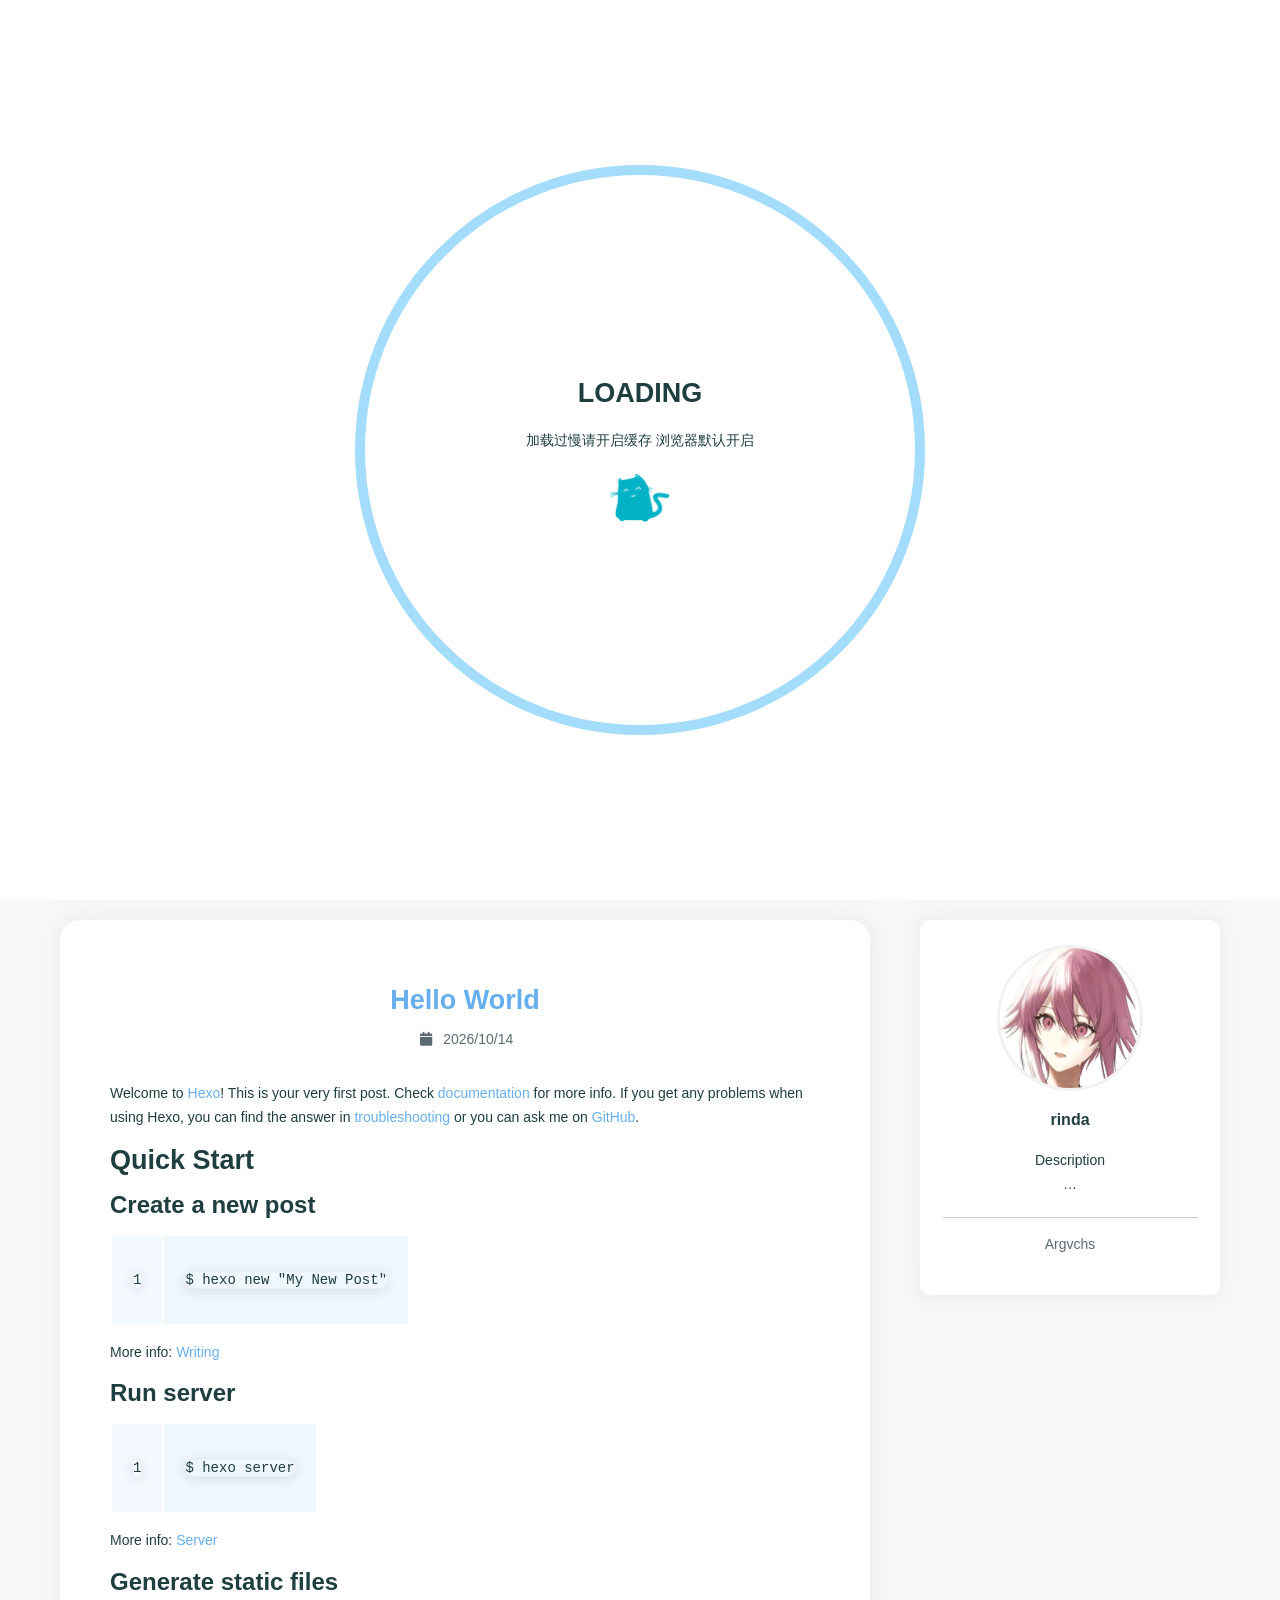
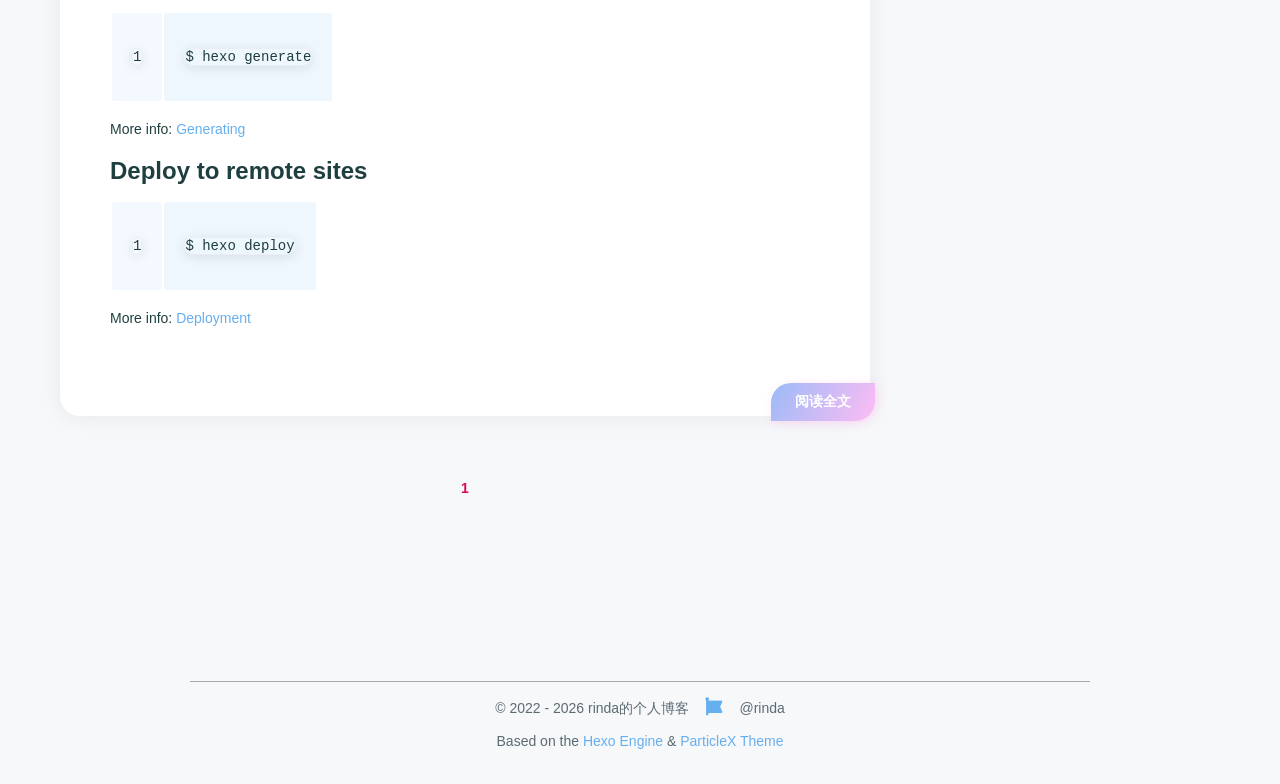
<file: index.html>
<!DOCTYPE html>
<html lang="zh-CN">
<head>
    <meta charset="utf-8" />
    <title>rinda的个人博客</title>
    <meta name="author" content="rinda" />
    <meta name="description" content="这是一个新手搭建的Hexo博客" />
    <meta name="keywords" content="" />
    <meta
        name="viewport"
        content="width=device-width, initial-scale=1.0, maximum-scale=1.0, user-scalable=0"
    />
    <link rel="icon" href="/images/chaoschild.jpg" />
    <link rel="preconnect" href="https://s4.zstatic.net" />
<script src="https://s4.zstatic.net/ajax/libs/vue/3.3.7/vue.global.prod.min.js"></script>
<link rel="stylesheet" href="https://s4.zstatic.net/ajax/libs/font-awesome/6.4.2/css/all.min.css" />
<link rel="preconnect" href="https://fonts.googleapis.cn" />
<link rel="preconnect" href="https://fonts.gstatic.cn" crossorigin />
<link
    rel="stylesheet"
    href="https://fonts.googleapis.cn/css2?family=Fira+Code:wght@400;500;600;700&family=Lexend:wght@400;500;600;700;800;900&family=Noto+Sans+SC:wght@400;500;600;700;800;900&display=swap"
/>
<script> const mixins = {}; </script>

<script src="https://polyfill.alicdn.com/v3/polyfill.min.js?features=default"></script>


<script src="https://s4.zstatic.net/ajax/libs/highlight.js/11.9.0/highlight.min.js"></script>
<script src="https://s4.zstatic.net/ajax/libs/highlightjs-line-numbers.js/2.8.0/highlightjs-line-numbers.min.js"></script>
<link
    rel="stylesheet"
    href="https://s4.zstatic.net/ajax/libs/highlight.js/11.9.0/styles/github.min.css"
/>
<script src="/js/lib/highlight.js"></script>



<script src="/js/lib/preview.js"></script>





<script src="/js/lib/home.js"></script>

<link rel="stylesheet" href="/css/main.css" />

<meta name="generator" content="Hexo 8.1.2"></head>
<body>
    <div id="layout">
        <transition name="fade">
            <div id="loading" v-show="loading">
                <div id="loading-circle">
                    <h2>LOADING</h2>
                    <p>加载过慢请开启缓存 浏览器默认开启</p>
                    <img src="/images/loading.gif" />
                </div>
            </div>
        </transition>
        <div id="menu" :class="{ hidden: hiddenMenu, 'menu-color': menuColor}">
    <nav id="desktop-menu">
        <a class="title" href="/">
            <span>RINDA的个人博客</span>
        </a>
        
        <a href="/">
            <i class="fa-solid fa-house fa-fw"></i>
            <span>&ensp;Home</span>
        </a>
        
        <a href="/about">
            <i class="fa-solid fa-id-card fa-fw"></i>
            <span>&ensp;About</span>
        </a>
        
        <a href="/archives">
            <i class="fa-solid fa-box-archive fa-fw"></i>
            <span>&ensp;Archives</span>
        </a>
        
        <a href="/categories">
            <i class="fa-solid fa-bookmark fa-fw"></i>
            <span>&ensp;Categories</span>
        </a>
        
        <a href="/tags">
            <i class="fa-solid fa-tags fa-fw"></i>
            <span>&ensp;Tags</span>
        </a>
        
    </nav>
    <nav id="mobile-menu">
        <div class="title" @click="showMenuItems = !showMenuItems">
            <i class="fa-solid fa-bars fa-fw"></i>
            <span>&emsp;RINDA的个人博客</span>
        </div>
        <transition name="slide">
            <div class="items" v-show="showMenuItems">
                
                <a href="/">
                    <div class="item">
                        <div style="min-width: 20px; max-width: 50px; width: 10%">
                            <i class="fa-solid fa-house fa-fw"></i>
                        </div>
                        <div style="min-width: 100px; max-width: 150%; width: 20%">Home</div>
                    </div>
                </a>
                
                <a href="/about">
                    <div class="item">
                        <div style="min-width: 20px; max-width: 50px; width: 10%">
                            <i class="fa-solid fa-id-card fa-fw"></i>
                        </div>
                        <div style="min-width: 100px; max-width: 150%; width: 20%">About</div>
                    </div>
                </a>
                
                <a href="/archives">
                    <div class="item">
                        <div style="min-width: 20px; max-width: 50px; width: 10%">
                            <i class="fa-solid fa-box-archive fa-fw"></i>
                        </div>
                        <div style="min-width: 100px; max-width: 150%; width: 20%">Archives</div>
                    </div>
                </a>
                
                <a href="/categories">
                    <div class="item">
                        <div style="min-width: 20px; max-width: 50px; width: 10%">
                            <i class="fa-solid fa-bookmark fa-fw"></i>
                        </div>
                        <div style="min-width: 100px; max-width: 150%; width: 20%">Categories</div>
                    </div>
                </a>
                
                <a href="/tags">
                    <div class="item">
                        <div style="min-width: 20px; max-width: 50px; width: 10%">
                            <i class="fa-solid fa-tags fa-fw"></i>
                        </div>
                        <div style="min-width: 100px; max-width: 150%; width: 20%">Tags</div>
                    </div>
                </a>
                
            </div>
        </transition>
    </nav>
</div>
<transition name="fade">
    <div id="menu-curtain" @click="showMenuItems = !showMenuItems" v-show="showMenuItems"></div>
</transition>

        <div id="main" :class="loading ? 'into-enter-from': 'into-enter-active'">
            <div id="home-head">
    <div
        id="home-background"
        ref="homeBackground"
        data-images="/images/star.jpg"
    ></div>
    <div id="home-info" @click="homeClick">
        <span class="loop"></span>
        <span class="loop"></span>
        <span class="loop"></span>
        <span class="loop"></span>
        <span class="info">
            <div class="wrap">
                <h1>rinda的个人博客</h1>
                <h3>记录生活，分享知识</h3>
                <h5>这是一个新手搭建的Hexo博客</h5>
            </div>
        </span>
    </div>
</div>
<div
    id="home-posts-wrap"
    ref="homePostsWrap"
    true
>
    <div id="home-posts">
        

<div class="post">
    <a href="/2026/10/14/hello-world/">
        <h2 class="post-title">Hello World</h2>
    </a>
    <div class="category-and-date">
        
        <span class="date">
            <span class="icon">
                <i class="fa-solid fa-calendar fa-fw"></i>
            </span>
            2026/10/14
        </span>
        
        
    </div>
    <div class="description">
        <div class="content" v-pre>
            
            <p>Welcome to <a target="_blank" rel="noopener" href="https://hexo.io/">Hexo</a>! This is your very first post. Check <a target="_blank" rel="noopener" href="https://hexo.io/docs/">documentation</a> for more info. If you get any problems when using Hexo, you can find the answer in <a target="_blank" rel="noopener" href="https://hexo.io/docs/troubleshooting.html">troubleshooting</a> or you can ask me on <a target="_blank" rel="noopener" href="https://github.com/hexojs/hexo/issues">GitHub</a>.</p>
<h2 id="Quick-Start"><a href="#Quick-Start" class="headerlink" title="Quick Start"></a>Quick Start</h2><h3 id="Create-a-new-post"><a href="#Create-a-new-post" class="headerlink" title="Create a new post"></a>Create a new post</h3><figure class="highlight bash"><table><tr><td class="gutter"><pre><span class="line">1</span><br></pre></td><td class="code"><pre><span class="line">$ hexo new <span class="string">&quot;My New Post&quot;</span></span><br></pre></td></tr></table></figure>

<p>More info: <a target="_blank" rel="noopener" href="https://hexo.io/docs/writing.html">Writing</a></p>
<h3 id="Run-server"><a href="#Run-server" class="headerlink" title="Run server"></a>Run server</h3><figure class="highlight bash"><table><tr><td class="gutter"><pre><span class="line">1</span><br></pre></td><td class="code"><pre><span class="line">$ hexo server</span><br></pre></td></tr></table></figure>

<p>More info: <a target="_blank" rel="noopener" href="https://hexo.io/docs/server.html">Server</a></p>
<h3 id="Generate-static-files"><a href="#Generate-static-files" class="headerlink" title="Generate static files"></a>Generate static files</h3><figure class="highlight bash"><table><tr><td class="gutter"><pre><span class="line">1</span><br></pre></td><td class="code"><pre><span class="line">$ hexo generate</span><br></pre></td></tr></table></figure>

<p>More info: <a target="_blank" rel="noopener" href="https://hexo.io/docs/generating.html">Generating</a></p>
<h3 id="Deploy-to-remote-sites"><a href="#Deploy-to-remote-sites" class="headerlink" title="Deploy to remote sites"></a>Deploy to remote sites</h3><figure class="highlight bash"><table><tr><td class="gutter"><pre><span class="line">1</span><br></pre></td><td class="code"><pre><span class="line">$ hexo deploy</span><br></pre></td></tr></table></figure>

<p>More info: <a target="_blank" rel="noopener" href="https://hexo.io/docs/one-command-deployment.html">Deployment</a></p>

            
        </div>
    </div>
    <div class="post-tags">
        
        
        
    </div>
    <a href="/2026/10/14/hello-world/" class="go-post">阅读全文</a>
</div>


        <div class="page-current">
    
    <span class="current">1</span>
    
    
    
    
</div>

    </div>
    
    <div id="home-card">
        <div id="card-style">
    <div id="card-div">
        <div class="avatar">
            <img src="/images/chaoschild.jpg" alt="avatar" />
        </div>
        <div class="name">rinda</div>
        <div class="description">
            <p>Description<br>…</p>

        </div>
        
        
        <div class="friend-links">
            
            <div class="friend-link">
                <a target="_blank" rel="noopener" href="https://argvchs.github.io">Argvchs</a>
            </div>
            
        </div>
        
    </div>
</div>

    </div>
    
</div>

            <footer id="footer">
    <div id="footer-wrap">
        <div>
            &copy;
            2022 - 2026 rinda的个人博客
            <span id="footer-icon">
                <i class="fa-solid fa-font-awesome fa-fw"></i>
            </span>
            &commat;rinda
        </div>
        <div>
            Based on the <a target="_blank" rel="noopener" href="https://hexo.io">Hexo Engine</a> &amp;
            <a target="_blank" rel="noopener" href="https://github.com/theme-particlex/hexo-theme-particlex">ParticleX Theme</a>
        </div>
        
    </div>
</footer>

        </div>
        
        <transition name="fade">
            <div id="preview" ref="preview" v-show="previewShow">
                <img id="preview-content" ref="previewContent" />
            </div>
        </transition>
        
    </div>
    <script src="/js/main.js"></script>
    
</body>
</html>
</file>
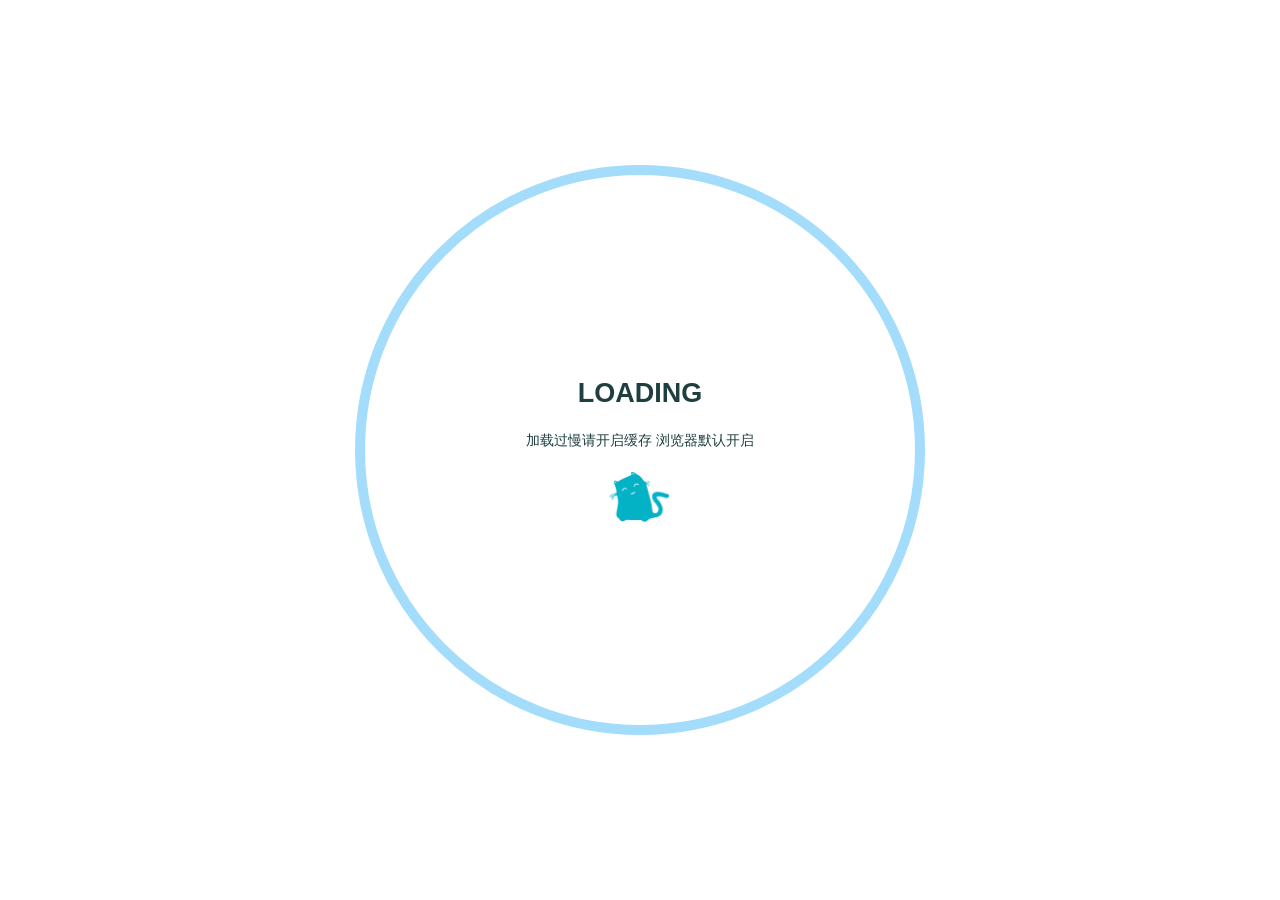
<file: archives/index.html>
<!DOCTYPE html>
<html lang="zh-CN">
<head>
    <meta charset="utf-8" />
    <title>Archives | rinda的个人博客</title>
    <meta name="author" content="rinda" />
    <meta name="description" content="这是一个新手搭建的Hexo博客" />
    <meta name="keywords" content="" />
    <meta
        name="viewport"
        content="width=device-width, initial-scale=1.0, maximum-scale=1.0, user-scalable=0"
    />
    <link rel="icon" href="/images/chaoschild.jpg" />
    <link rel="preconnect" href="https://s4.zstatic.net" />
<script src="https://s4.zstatic.net/ajax/libs/vue/3.3.7/vue.global.prod.min.js"></script>
<link rel="stylesheet" href="https://s4.zstatic.net/ajax/libs/font-awesome/6.4.2/css/all.min.css" />
<link rel="preconnect" href="https://fonts.googleapis.cn" />
<link rel="preconnect" href="https://fonts.gstatic.cn" crossorigin />
<link
    rel="stylesheet"
    href="https://fonts.googleapis.cn/css2?family=Fira+Code:wght@400;500;600;700&family=Lexend:wght@400;500;600;700;800;900&family=Noto+Sans+SC:wght@400;500;600;700;800;900&display=swap"
/>
<script> const mixins = {}; </script>

<script src="https://polyfill.alicdn.com/v3/polyfill.min.js?features=default"></script>


<script src="https://s4.zstatic.net/ajax/libs/highlight.js/11.9.0/highlight.min.js"></script>
<script src="https://s4.zstatic.net/ajax/libs/highlightjs-line-numbers.js/2.8.0/highlightjs-line-numbers.min.js"></script>
<link
    rel="stylesheet"
    href="https://s4.zstatic.net/ajax/libs/highlight.js/11.9.0/styles/github.min.css"
/>
<script src="/js/lib/highlight.js"></script>



<script src="/js/lib/preview.js"></script>





<link rel="stylesheet" href="/css/main.css" />

<meta name="generator" content="Hexo 8.1.2"></head>
<body>
    <div id="layout">
        <transition name="fade">
            <div id="loading" v-show="loading">
                <div id="loading-circle">
                    <h2>LOADING</h2>
                    <p>加载过慢请开启缓存 浏览器默认开启</p>
                    <img src="/images/loading.gif" />
                </div>
            </div>
        </transition>
        <div id="menu" :class="{ hidden: hiddenMenu, 'menu-color': menuColor}">
    <nav id="desktop-menu">
        <a class="title" href="/">
            <span>RINDA的个人博客</span>
        </a>
        
        <a href="/">
            <i class="fa-solid fa-house fa-fw"></i>
            <span>&ensp;Home</span>
        </a>
        
        <a href="/about">
            <i class="fa-solid fa-id-card fa-fw"></i>
            <span>&ensp;About</span>
        </a>
        
        <a href="/archives">
            <i class="fa-solid fa-box-archive fa-fw"></i>
            <span>&ensp;Archives</span>
        </a>
        
        <a href="/categories">
            <i class="fa-solid fa-bookmark fa-fw"></i>
            <span>&ensp;Categories</span>
        </a>
        
        <a href="/tags">
            <i class="fa-solid fa-tags fa-fw"></i>
            <span>&ensp;Tags</span>
        </a>
        
    </nav>
    <nav id="mobile-menu">
        <div class="title" @click="showMenuItems = !showMenuItems">
            <i class="fa-solid fa-bars fa-fw"></i>
            <span>&emsp;RINDA的个人博客</span>
        </div>
        <transition name="slide">
            <div class="items" v-show="showMenuItems">
                
                <a href="/">
                    <div class="item">
                        <div style="min-width: 20px; max-width: 50px; width: 10%">
                            <i class="fa-solid fa-house fa-fw"></i>
                        </div>
                        <div style="min-width: 100px; max-width: 150%; width: 20%">Home</div>
                    </div>
                </a>
                
                <a href="/about">
                    <div class="item">
                        <div style="min-width: 20px; max-width: 50px; width: 10%">
                            <i class="fa-solid fa-id-card fa-fw"></i>
                        </div>
                        <div style="min-width: 100px; max-width: 150%; width: 20%">About</div>
                    </div>
                </a>
                
                <a href="/archives">
                    <div class="item">
                        <div style="min-width: 20px; max-width: 50px; width: 10%">
                            <i class="fa-solid fa-box-archive fa-fw"></i>
                        </div>
                        <div style="min-width: 100px; max-width: 150%; width: 20%">Archives</div>
                    </div>
                </a>
                
                <a href="/categories">
                    <div class="item">
                        <div style="min-width: 20px; max-width: 50px; width: 10%">
                            <i class="fa-solid fa-bookmark fa-fw"></i>
                        </div>
                        <div style="min-width: 100px; max-width: 150%; width: 20%">Categories</div>
                    </div>
                </a>
                
                <a href="/tags">
                    <div class="item">
                        <div style="min-width: 20px; max-width: 50px; width: 10%">
                            <i class="fa-solid fa-tags fa-fw"></i>
                        </div>
                        <div style="min-width: 100px; max-width: 150%; width: 20%">Tags</div>
                    </div>
                </a>
                
            </div>
        </transition>
    </nav>
</div>
<transition name="fade">
    <div id="menu-curtain" @click="showMenuItems = !showMenuItems" v-show="showMenuItems"></div>
</transition>

        <div id="main" :class="loading ? 'into-enter-from': 'into-enter-active'">
            
<div id="archives">
    
    <div id="timeline-wrap" ref="timeline">
        
        <div class="timeline" data-title="helloworld">
            <div class="timeline-tail"></div>
            <div class="timeline-content">
                <div class="item-time">2026/10/14</div>
                <a href="/2026/10/14/hello-world/">
                    <h3>Hello World</h3>
                </a>
                <div class="info">
                    
                    
                </div>
            </div>
        </div>
        
    </div>
</div>

            <footer id="footer">
    <div id="footer-wrap">
        <div>
            &copy;
            2022 - 2026 rinda的个人博客
            <span id="footer-icon">
                <i class="fa-solid fa-font-awesome fa-fw"></i>
            </span>
            &commat;rinda
        </div>
        <div>
            Based on the <a target="_blank" rel="noopener" href="https://hexo.io">Hexo Engine</a> &amp;
            <a target="_blank" rel="noopener" href="https://github.com/theme-particlex/hexo-theme-particlex">ParticleX Theme</a>
        </div>
        
    </div>
</footer>

        </div>
        
        <transition name="fade">
            <div id="preview" ref="preview" v-show="previewShow">
                <img id="preview-content" ref="previewContent" />
            </div>
        </transition>
        
    </div>
    <script src="/js/main.js"></script>
    
</body>
</html>
</file>
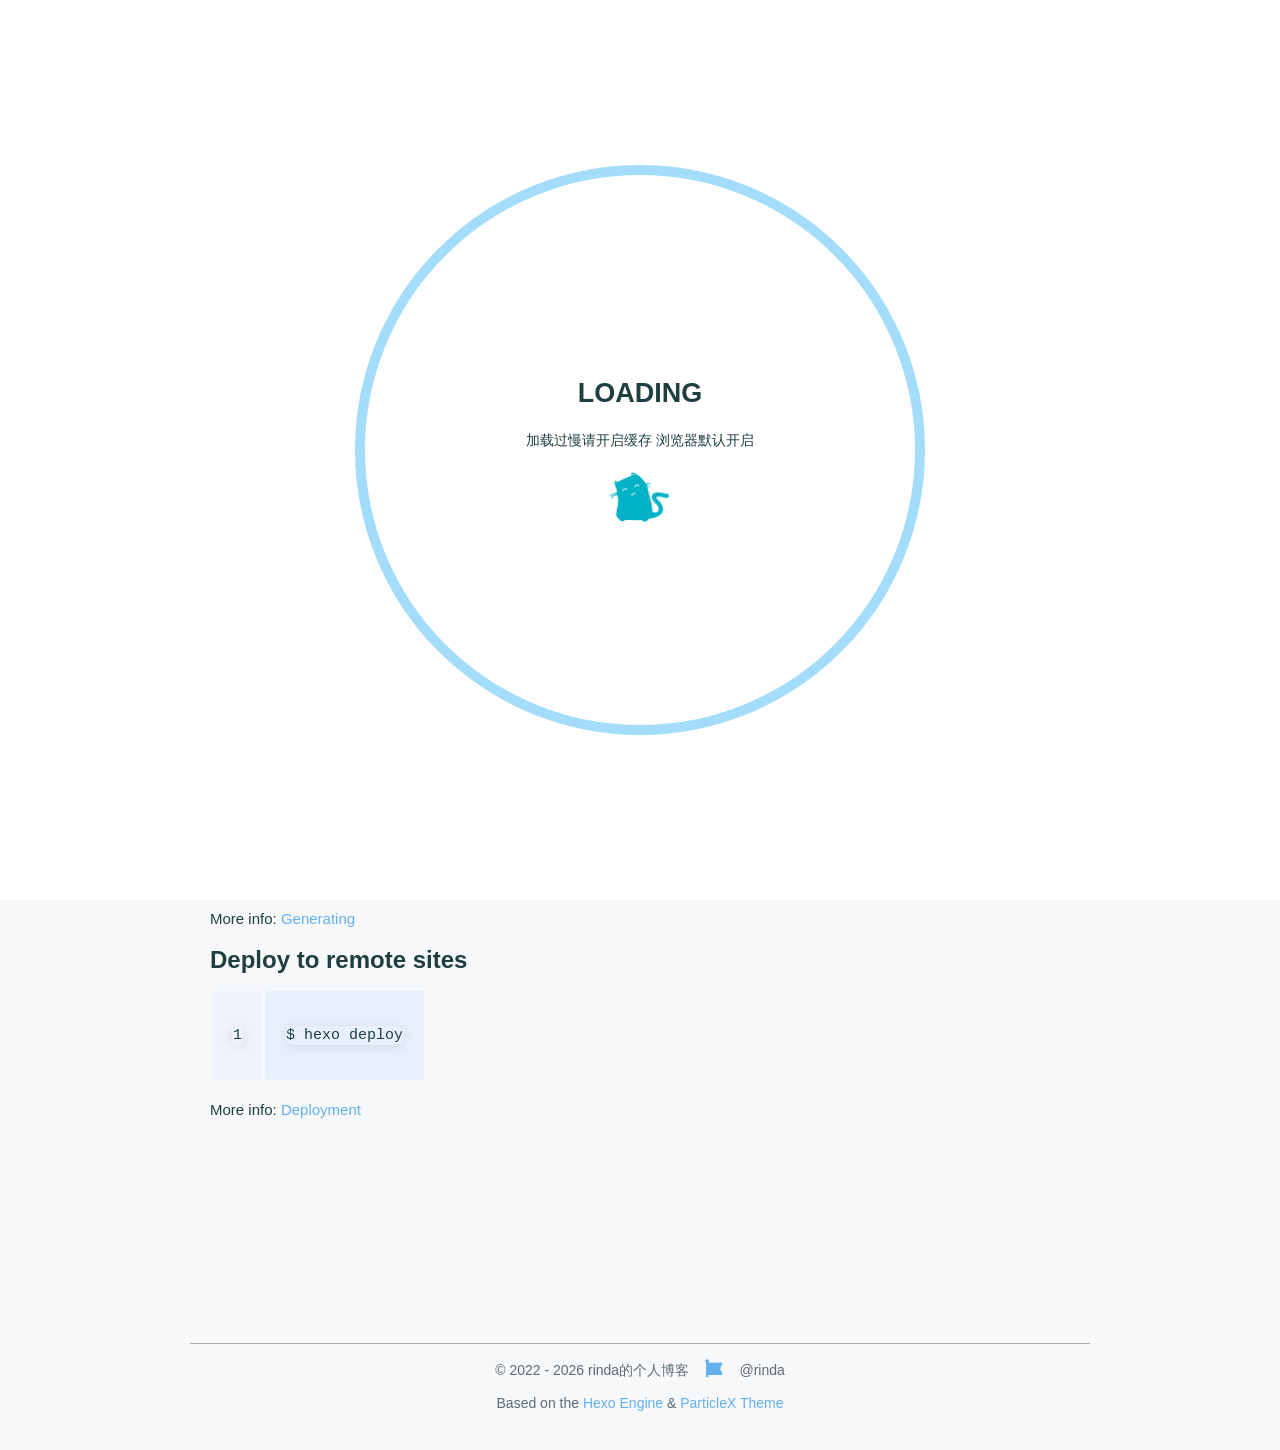
<file: 2026/10/14/hello-world/index.html>
<!DOCTYPE html>
<html lang="zh-CN">
<head>
    <meta charset="utf-8" />
    <title>Hello World | rinda的个人博客</title>
    <meta name="author" content="rinda" />
    <meta name="description" content="这是一个新手搭建的Hexo博客" />
    <meta name="keywords" content="" />
    <meta
        name="viewport"
        content="width=device-width, initial-scale=1.0, maximum-scale=1.0, user-scalable=0"
    />
    <link rel="icon" href="/images/chaoschild.jpg" />
    <link rel="preconnect" href="https://s4.zstatic.net" />
<script src="https://s4.zstatic.net/ajax/libs/vue/3.3.7/vue.global.prod.min.js"></script>
<link rel="stylesheet" href="https://s4.zstatic.net/ajax/libs/font-awesome/6.4.2/css/all.min.css" />
<link rel="preconnect" href="https://fonts.googleapis.cn" />
<link rel="preconnect" href="https://fonts.gstatic.cn" crossorigin />
<link
    rel="stylesheet"
    href="https://fonts.googleapis.cn/css2?family=Fira+Code:wght@400;500;600;700&family=Lexend:wght@400;500;600;700;800;900&family=Noto+Sans+SC:wght@400;500;600;700;800;900&display=swap"
/>
<script> const mixins = {}; </script>

<script src="https://polyfill.alicdn.com/v3/polyfill.min.js?features=default"></script>


<script src="https://s4.zstatic.net/ajax/libs/highlight.js/11.9.0/highlight.min.js"></script>
<script src="https://s4.zstatic.net/ajax/libs/highlightjs-line-numbers.js/2.8.0/highlightjs-line-numbers.min.js"></script>
<link
    rel="stylesheet"
    href="https://s4.zstatic.net/ajax/libs/highlight.js/11.9.0/styles/github.min.css"
/>
<script src="/js/lib/highlight.js"></script>



<script src="/js/lib/preview.js"></script>









<link rel="stylesheet" href="/css/main.css" />

<meta name="generator" content="Hexo 8.1.2"></head>
<body>
    <div id="layout">
        <transition name="fade">
            <div id="loading" v-show="loading">
                <div id="loading-circle">
                    <h2>LOADING</h2>
                    <p>加载过慢请开启缓存 浏览器默认开启</p>
                    <img src="/images/loading.gif" />
                </div>
            </div>
        </transition>
        <div id="menu" :class="{ hidden: hiddenMenu, 'menu-color': menuColor}">
    <nav id="desktop-menu">
        <a class="title" href="/">
            <span>RINDA的个人博客</span>
        </a>
        
        <a href="/">
            <i class="fa-solid fa-house fa-fw"></i>
            <span>&ensp;Home</span>
        </a>
        
        <a href="/about">
            <i class="fa-solid fa-id-card fa-fw"></i>
            <span>&ensp;About</span>
        </a>
        
        <a href="/archives">
            <i class="fa-solid fa-box-archive fa-fw"></i>
            <span>&ensp;Archives</span>
        </a>
        
        <a href="/categories">
            <i class="fa-solid fa-bookmark fa-fw"></i>
            <span>&ensp;Categories</span>
        </a>
        
        <a href="/tags">
            <i class="fa-solid fa-tags fa-fw"></i>
            <span>&ensp;Tags</span>
        </a>
        
    </nav>
    <nav id="mobile-menu">
        <div class="title" @click="showMenuItems = !showMenuItems">
            <i class="fa-solid fa-bars fa-fw"></i>
            <span>&emsp;RINDA的个人博客</span>
        </div>
        <transition name="slide">
            <div class="items" v-show="showMenuItems">
                
                <a href="/">
                    <div class="item">
                        <div style="min-width: 20px; max-width: 50px; width: 10%">
                            <i class="fa-solid fa-house fa-fw"></i>
                        </div>
                        <div style="min-width: 100px; max-width: 150%; width: 20%">Home</div>
                    </div>
                </a>
                
                <a href="/about">
                    <div class="item">
                        <div style="min-width: 20px; max-width: 50px; width: 10%">
                            <i class="fa-solid fa-id-card fa-fw"></i>
                        </div>
                        <div style="min-width: 100px; max-width: 150%; width: 20%">About</div>
                    </div>
                </a>
                
                <a href="/archives">
                    <div class="item">
                        <div style="min-width: 20px; max-width: 50px; width: 10%">
                            <i class="fa-solid fa-box-archive fa-fw"></i>
                        </div>
                        <div style="min-width: 100px; max-width: 150%; width: 20%">Archives</div>
                    </div>
                </a>
                
                <a href="/categories">
                    <div class="item">
                        <div style="min-width: 20px; max-width: 50px; width: 10%">
                            <i class="fa-solid fa-bookmark fa-fw"></i>
                        </div>
                        <div style="min-width: 100px; max-width: 150%; width: 20%">Categories</div>
                    </div>
                </a>
                
                <a href="/tags">
                    <div class="item">
                        <div style="min-width: 20px; max-width: 50px; width: 10%">
                            <i class="fa-solid fa-tags fa-fw"></i>
                        </div>
                        <div style="min-width: 100px; max-width: 150%; width: 20%">Tags</div>
                    </div>
                </a>
                
            </div>
        </transition>
    </nav>
</div>
<transition name="fade">
    <div id="menu-curtain" @click="showMenuItems = !showMenuItems" v-show="showMenuItems"></div>
</transition>

        <div id="main" :class="loading ? 'into-enter-from': 'into-enter-active'">
            <div class="article">
    <div>
        <h1>Hello World</h1>
    </div>
    <div class="info">
        <span class="date">
            <span class="icon">
                <i class="fa-solid fa-calendar fa-fw"></i>
            </span>
            2026/10/14
        </span>
        
        
    </div>
    
    <div class="content" v-pre>
        <p>Welcome to <a target="_blank" rel="noopener" href="https://hexo.io/">Hexo</a>! This is your very first post. Check <a target="_blank" rel="noopener" href="https://hexo.io/docs/">documentation</a> for more info. If you get any problems when using Hexo, you can find the answer in <a target="_blank" rel="noopener" href="https://hexo.io/docs/troubleshooting.html">troubleshooting</a> or you can ask me on <a target="_blank" rel="noopener" href="https://github.com/hexojs/hexo/issues">GitHub</a>.</p>
<h2 id="Quick-Start"><a href="#Quick-Start" class="headerlink" title="Quick Start"></a>Quick Start</h2><h3 id="Create-a-new-post"><a href="#Create-a-new-post" class="headerlink" title="Create a new post"></a>Create a new post</h3><figure class="highlight bash"><table><tr><td class="gutter"><pre><span class="line">1</span><br></pre></td><td class="code"><pre><span class="line">$ hexo new <span class="string">&quot;My New Post&quot;</span></span><br></pre></td></tr></table></figure>

<p>More info: <a target="_blank" rel="noopener" href="https://hexo.io/docs/writing.html">Writing</a></p>
<h3 id="Run-server"><a href="#Run-server" class="headerlink" title="Run server"></a>Run server</h3><figure class="highlight bash"><table><tr><td class="gutter"><pre><span class="line">1</span><br></pre></td><td class="code"><pre><span class="line">$ hexo server</span><br></pre></td></tr></table></figure>

<p>More info: <a target="_blank" rel="noopener" href="https://hexo.io/docs/server.html">Server</a></p>
<h3 id="Generate-static-files"><a href="#Generate-static-files" class="headerlink" title="Generate static files"></a>Generate static files</h3><figure class="highlight bash"><table><tr><td class="gutter"><pre><span class="line">1</span><br></pre></td><td class="code"><pre><span class="line">$ hexo generate</span><br></pre></td></tr></table></figure>

<p>More info: <a target="_blank" rel="noopener" href="https://hexo.io/docs/generating.html">Generating</a></p>
<h3 id="Deploy-to-remote-sites"><a href="#Deploy-to-remote-sites" class="headerlink" title="Deploy to remote sites"></a>Deploy to remote sites</h3><figure class="highlight bash"><table><tr><td class="gutter"><pre><span class="line">1</span><br></pre></td><td class="code"><pre><span class="line">$ hexo deploy</span><br></pre></td></tr></table></figure>

<p>More info: <a target="_blank" rel="noopener" href="https://hexo.io/docs/one-command-deployment.html">Deployment</a></p>

    </div>
    
    
    
    
    
    
    
</div>

            <footer id="footer">
    <div id="footer-wrap">
        <div>
            &copy;
            2022 - 2026 rinda的个人博客
            <span id="footer-icon">
                <i class="fa-solid fa-font-awesome fa-fw"></i>
            </span>
            &commat;rinda
        </div>
        <div>
            Based on the <a target="_blank" rel="noopener" href="https://hexo.io">Hexo Engine</a> &amp;
            <a target="_blank" rel="noopener" href="https://github.com/theme-particlex/hexo-theme-particlex">ParticleX Theme</a>
        </div>
        
    </div>
</footer>

        </div>
        
        <transition name="fade">
            <div id="preview" ref="preview" v-show="previewShow">
                <img id="preview-content" ref="previewContent" />
            </div>
        </transition>
        
    </div>
    <script src="/js/main.js"></script>
    
    




    
</body>
</html>
</file>
<file: css/main.css>
#archives {
    margin: auto;
    margin-top: 100px;
    padding: 20px;
}
#archives .categories-tags {
    margin: auto;
    margin-bottom: 50px;
    max-width: 900px;
    text-align: center;
    width: 100%;
}
#archives .categories-tags span {
    display: inline-block;
    margin: 10px;
}
#archives .categories-tags span .icon {
    color: #fff;
    margin-left: 0;
    margin-right: 10px;
}
#archives .categories-tags span a {
    border: #ffffff80 1px solid;
    border-radius: 10px;
    color: #fff;
    padding: 10px 15px;
    transition: background 0.25s, border 0.25s, color 0.25s;
}
#archives .categories-tags span a:hover {
    background: #fff !important;
    border: #a5c2f5 1px solid;
    color: #5c6b72;
}
#archives .category,
#archives .tags .tag,
.article .info .category,
.article .info .tags,
.article .info .tags .tag {
    display: inline-block;
    margin-right: 10px;
}
#archives h3 {
    margin: 10px 0;
}
#crypto {
    margin: 50px 0;
}
#crypto.failure {
    border-color: #ea4a5a;
    color: #ea4a5a;
}
#crypto.failure:focus {
    box-shadow: 0 0 0 3px #ea4a5a4d;
}
#crypto.success {
    border-color: #34d058;
    color: #34d058;
}
#footer {
    font-size: 14px;
    margin-top: 150px;
    padding-bottom: 20px;
    text-align: center;
    width: 100%;
}
#footer #footer-icon {
    color: #66afef;
    display: inline-block;
    font-size: 18px;
    margin: 0 10px;
}
#footer #footer-wrap {
    border-top: 1px solid #aaa;
    color: #5c6b72;
    margin: auto;
    width: 900px;
}
#footer #footer-wrap div {
    margin: 15px;
}
#home-card {
    width: 300px;
}
#home-card #card-style {
    background: #fff;
    border: none;
    border-radius: 10px;
    box-shadow: 0 0 20px #d9d9d980;
    display: flex;
    flex-direction: column;
    max-height: 80vh;
    justify-content: center;
    overflow: auto;
    position: sticky;
    text-align: center;
    top: 10vh;
    width: 300px;
}
#home-card #card-div {
    overflow: auto;
    padding: 25px 0;
}
#home-card #card-div .avatar {
    border: #f1f1f1 solid 3px;
    border-radius: 50%;
    height: 140px;
    margin: auto;
    text-align: center;
    width: 140px;
}
#home-card #card-div .avatar img {
    border-radius: 50%;
    height: 100%;
    width: 100%;
}
#home-card #card-div .avatar:hover img {
    transform: rotate(360deg);
}
#home-card #card-div .description {
    margin: 20px auto;
    width: 85%;
}
#home-card #card-div .friend-links .friend-link {
    margin-bottom: 5px;
}
#home-card #card-div .friend-links a {
    border-radius: 5px;
    color: #5c6b72;
    display: block;
    padding: 8px 0;
}
#home-card #card-div .icon-links .icon-link {
    margin: 5px;
}
#home-card #card-div .icon-links a {
    border-radius: 5px;
    color: #5c6b72;
    font-size: 18px;
    padding: 5px;
}
#home-card #card-div .icon-links a:hover,
#home-card #card-div .friend-links a:hover,
#home-posts .page-current .page-num:hover {
    background: #66afef;
    color: #fff;
}
#home-card #card-div .icon-links,
#home-card #card-div .friend-links {
    border-top: #cdcdcd solid 1px;
    margin: 10px auto;
    padding-top: 10px;
    width: 85%;
}
#home-card #card-div .name {
    font-size: 16px;
    font-weight: bold;
    margin: 20px auto;
}
#home-head {
    display: flex;
    height: 100vh;
    width: 100vw;
}
#home-head #home-background {
    background-position: center;
    background-repeat: no-repeat;
    background-size: cover;
    height: 100vh;
    left: 0;
    position: absolute;
    top: 0;
    width: 100vw;
    z-index: -1;
}
#home-head #home-info .info {
    align-items: center;
    border-radius: 50%;
    display: flex;
    justify-content: center;
    text-align: center;
}
#home-head #home-info .loop:nth-child(1) {
    animation: loop1 10s linear infinite;
    background: #fff;
    border-radius: 38% 62% 63% 37%/41% 44% 56% 59%;
    opacity: 0.3;
    transform: rotate(30deg);
}
#home-head #home-info .loop:nth-child(2) {
    animation: loop2 15s linear infinite;
    background: #fff;
    border-radius: 38% 62% 63% 37%/41% 44% 56% 59%;
    opacity: 0.45;
    transform: rotate(60deg);
}
#home-head #home-info .loop:nth-child(3) {
    animation: loop3 10s linear infinite;
    background: #fff;
    border-radius: 38% 62% 63% 37%/41% 44% 56% 59%;
    opacity: 0.3;
    transform: rotate(90deg);
}
#home-head #home-info .loop:nth-child(4) {
    animation: loop4 15s linear infinite;
    background: #fff;
    border-radius: 38% 62% 63% 37%/41% 44% 56% 59%;
    opacity: 0.45;
    transform: rotate(120deg);
}
#home-head #home-info,
#home-posts {
    margin: auto;
}
#home-posts .page-current {
    align-items: center;
    display: flex;
    font-weight: bold;
    justify-content: center;
    margin-top: 50px;
    text-align: center;
    width: 100%;
}
#home-posts .page-current .current {
    border-radius: 5px;
    color: #da0a51;
    display: inline-block;
    height: 35px;
    line-height: 35px;
    margin: 0 7px;
    padding: 5px;
    width: 35px;
}
#home-posts .page-current .page-num,
#home-posts .page-current .page-omit {
    border-radius: 5px;
    display: inline-block;
    height: 35px;
    line-height: 35px;
    margin: 0 7px;
    padding: 5px;
    width: 35px;
}
#home-posts .page-current a {
    color: #999;
}
#home-posts .post {
    background: #fff;
    border-radius: 20px;
    box-shadow: 0 0 20px #d9d9d980;
    transition: box-shadow 0.25s, transform 0.25s;
}
#home-posts .post .category-and-date {
    color: #5c6b72;
    margin-top: 15px;
    text-align: center;
    width: 100%;
}
#home-posts .post .category-and-date .category {
    display: inline-block;
    margin-right: 25px;
}
#home-posts .post .category-and-date .category a,
#archives a,
#archives .tag-icon,
#archives .item-time,
#archives .categories-tags span a:hover .icon,
.article .info a {
    color: #5c6b72;
}
#home-posts .post .category-and-date .date,
#archives .tags,
#menu #desktop-menu a span {
    display: inline-block;
}
#home-posts .post .category-and-date .special {
    display: inline-block;
    margin-left: 25px;
}
#home-posts .post .go-post {
    background: linear-gradient(120deg, #9abbf7 0%, #ffbbf4 100%);
    border: 0;
    border-radius: 20px 0;
    bottom: -5px;
    box-shadow: 2px 2px 10px 0 #ffbbf47a;
    color: #fff;
    font-size: 14px;
    font-weight: bold;
    padding: 10px 24px;
    position: absolute;
    right: -5px;
    transition: box-shadow 0.25s ease-out, right 0.25s ease-out;
}
#home-posts .post .go-post:hover {
    box-shadow: -2px -2px 10px 0 #9abbf77a;
    right: -7px;
}
#home-posts .post .post-tags .tag {
    display: inline-block;
    font-weight: bold;
    margin-right: 10px;
}
#home-posts .post .post-tags a {
    font-size: 14px;
}
#home-posts .post .post-tags,
#archives .info,
.article .info {
    line-height: 1.7;
}
#home-posts .post-title {
    color: #66afef;
    text-align: center;
}
#home-posts .post:hover {
    box-shadow: 0 0 5px #d9d9d9;
    transform: translate(-5px, -5px);
}
#home-posts-wrap {
    background: transparent;
    border-radius: 10px;
    display: flex;
    margin: auto;
    padding: 20px;
}
#home-posts-wrap,
#archives,
.article,
#footer #footer-wrap {
    box-sizing: border-box;
}
#loading {
    align-items: center;
    background: #fff;
    display: flex;
    flex-direction: column;
    height: 100vh;
    justify-content: center;
    left: 0;
    position: fixed;
    top: 0;
    width: 100vw;
    word-break: keep-all;
    z-index: 2147483647;
}
#loading h2,
#loading p,
#loading img {
    margin: 10px;
}
#loading img {
    border-radius: 0;
    height: 50px;
}
#loading-circle {
    align-items: center;
    border: 10px solid #a3ddfb;
    border-radius: 50%;
    display: flex;
    flex-direction: column;
    height: 50vmin;
    justify-content: center;
    padding: 50px;
    text-align: center;
    width: 50vmin;
}
#main {
    margin-right: calc(100% - 100vw);
}
#menu {
    background: #92cafa;
    box-shadow: 0 -1px 10px 0 #9e9e9e4d;
    font-weight: bold;
    line-height: 50px;
    position: fixed;
    top: 0;
    transition: background 0.25s ease-out, top 0.25s ease-out;
    width: 100vw;
    z-index: 1004;
}
#menu #desktop-menu {
    height: 50px;
}
#menu #desktop-menu .title {
    color: #555;
    display: inline-block;
    margin-left: 60px;
    margin-right: 5px;
}
#menu #desktop-menu a {
    color: #555;
    display: inline-block;
    margin-left: 30px;
}
#menu #mobile-menu {
    min-height: 50px;
    text-align: center;
}
#menu #mobile-menu .items {
    padding: 10px 0 20px;
    z-index: 1002;
}
#menu #mobile-menu .items .item {
    display: flex;
    justify-content: center;
    margin: auto;
    min-width: 200px;
    width: 80%;
}
#menu #mobile-menu .items a {
    color: #555;
}
#menu #mobile-menu .title {
    color: #555;
    cursor: pointer;
    z-index: 1003;
}
#menu-curtain {
    background: #0003;
    height: 100%;
    left: 0;
    position: fixed;
    top: 0;
    width: 100%;
    z-index: 1001;
}
#menu.hidden {
    top: -50px;
}
#menu.menu-color {
    background: #0003;
}
#menu.menu-color #desktop-menu a,
#menu.menu-color #mobile-menu a,
#menu.menu-color #mobile-menu .title {
    color: #fff;
}
#preview {
    align-items: center;
    background-color: #fffc;
    display: flex;
    height: 100vh;
    justify-content: center;
    left: 0;
    position: fixed;
    top: 0;
    width: 100vw;
    z-index: 1005;
}
#preview-content {
    box-shadow: 0 0 50px 10px #d9d9d980;
    margin: auto;
    max-height: 95%;
    max-width: 95%;
}
#search-bar {
    margin-bottom: 50px;
    z-index: 1000;
}
#timeline-wrap {
    display: flex;
    flex-direction: column-reverse;
}
* {
    margin: 0;
    padding: 0;
    position: relative;
    scrollbar-color: #8ab5ff #e6efff;
    scrollbar-width: thin;
    word-wrap: break-word;
}
.article {
    font-size: 15px;
    margin: auto;
    margin-top: 100px;
    padding: 20px;
}
.article .content {
    margin: 50px 0;
}
.article .info .date {
    color: #5c6b72;
    display: inline-block;
    margin-right: 10px;
}
.code-content {
    font-size: 13px;
    line-height: 2;
    overflow: auto;
    padding: 50px 30px 20px;
    white-space: pre;
}
.comment iframe,
body::-webkit-scrollbar-track {
    border-radius: 0;
}
.content {
    transition: opacity 0.25s;
}
.content img,
.content video,
.content audio,
.content iframe {
    display: block;
    margin: 15px auto;
    max-width: 75%;
}
.copycode {
    color: #5c6b72;
    position: absolute;
    right: 0;
    top: 0;
}
.copycode i {
    padding: 15px;
    position: absolute;
    right: 0;
    top: 0;
    transition: transform 0.25s;
}
.copycode.copied i {
    transform: scale(1.25);
}
.copycode.copied i:first-child,
.copycode:not(.copied) i:last-child {
    opacity: 0;
}
.fade-enter-active,
.fade-leave-active {
    transition: opacity 0.3s;
}
.fade-enter-from,
.fade-leave-to {
    opacity: 0;
}
.hljs-ln-code {
    padding-left: 20px !important;
}
.hljs-ln-numbers {
    border-right: 1px solid #ccc;
    color: #ccc;
    padding-right: 10px !important;
    text-align: right;
    vertical-align: top;
}
.icon {
    color: #5c6b72;
    margin-right: 5px;
}
.input {
    background: #f6f8fa;
    border: 1px solid #d0d7de;
    border-radius: 50px;
    box-sizing: border-box;
    color: #000;
    display: block;
    font-size: 15px;
    height: 50px;
    text-indent: 20px;
    transition: background 0.25s, border 0.25s, box-shadow 0.25s;
    width: 100%;
}
.input:focus {
    background: #fff;
    border-color: #0969da;
    box-shadow: 0 0 0 3px #0969da4d;
    outline: none;
}
.input:hover {
    background: #fff;
}
.into-enter-active {
    transition: opacity 0.5s, transform 0.5s;
}
.into-enter-from {
    opacity: 0;
    transform: scale(1.1);
}
.katex {
    white-space: normal !important;
}
.language {
    background: linear-gradient(to right, #ed6ea0 0%, #ec8c69 100%);
    border-radius: 0 0 10px 10px;
    box-shadow: 1px 1px 0.75rem #ed6ea14d;
    color: #fff;
    font-size: 12px;
    font-weight: bold;
    left: 30px;
    padding: 10px 15px;
    position: absolute;
    top: 0;
}
.page-num,
.icon-link a,
.friend-link a {
    transition: background 0.25s, color 0.25s;
}
.page-num:hover,
.icon-link a:hover,
.friend-link a:hover,
.categories-tags a:hover,
.go-post:hover {
    opacity: 1;
}
.slide-enter-active,
.slide-leave-active {
    transition: margin-top 0.3s, opacity 0.3s;
}
.slide-enter-from,
.slide-leave-to {
    margin-top: -300px;
    opacity: 0;
}
.timeline {
    margin-bottom: 30px;
    transition: margin-top 0.5s, opacity 0.3s, visibility 0.3s;
}
.timeline-content {
    background: #fff;
    border: 1px solid #0002;
    border-radius: 3px;
    margin-left: 17.5px;
    padding: 24px;
    transition: box-shadow 0.5s;
}
.timeline-content:hover {
    box-shadow: 0 2px 8px #00000017;
}
.timeline-tail {
    background: #fff;
    border: 2px solid #a5c2f5;
    border-radius: 50%;
    height: 7px;
    position: absolute;
    width: 7px;
}
::-webkit-scrollbar {
    height: 12px;
    width: 12px;
}
::-webkit-scrollbar-thumb {
    background: #8ab5ff
        linear-gradient(
            45deg,
            #fff6 25%,
            transparent 25%,
            transparent 50%,
            #fff6 50%,
            #fff6 75%,
            transparent 75%,
            transparent
        );
    border: 3px solid #e6efff;
    border-radius: 100px;
}
::-webkit-scrollbar-track {
    background: #e6efff;
    border-radius: 100px;
}
::selection {
    background-color: #3392ff2a;
    color: unset;
}
a {
    color: #66afef;
    text-decoration: none;
}
a:hover,
.content .copycode:hover {
    opacity: 0.8;
}
audio,
button,
iframe,
img,
video,
#home-head,
#menu,
.categories-tags a,
.copycode,
.friend-link a,
.go-post,
.hljs-ln-numbers,
.icon-link a,
.katex,
.language,
.page-current {
    user-select: none;
}
b,
strong {
    font-weight: bold;
    line-height: 2.5;
}
blockquote {
    background: #d9e8ff6b;
    border-left: 3px solid #1e3e3f;
    border-radius: 3px;
    margin: 15px 0;
    overflow: auto;
    padding: 0 15px;
}
body {
    background: #f6f8fa;
    color: #1e3e3f;
    font: 500 14px Lexend, "Noto Sans SC", sans-serif;
    overflow-x: hidden;
    width: 100%;
}
code {
    background: #bddcf76b;
    border-radius: 4px;
    line-height: 2.5;
    padding: 4px 8px;
}
h1,
h2,
h3,
h4,
h5,
h6 {
    color: #1e3e3f;
    font-weight: bold;
    margin: 15px 0;
    word-break: keep-all;
}
h1 {
    font-size: 30px;
}
h2 {
    font-size: 27px;
}
h3 {
    font-size: 24px;
}
h4 {
    font-size: 21px;
}
h5 {
    font-size: 18px;
}
h6 {
    font-size: 15px;
}
hr {
    border-style: dashed none none;
    border-width: 1.5px;
}
img,
video,
audio,
iframe {
    border-radius: 10px;
}
mark {
    background: #fff13360;
    border-radius: 4px;
    color: unset;
    line-height: 2.5;
    padding: 4px 8px;
}
p,
ul,
ol {
    line-height: 1.7;
    margin: 15px 0;
}
pre {
    border: 1px solid #ebeef5;
    border-radius: 15px;
    box-shadow: 0 2px 12px 0 #0000001a;
    margin: 25px 0;
    overflow: hidden;
    white-space: normal;
}
pre,
code,
.hljs,
.input,
.language {
    font-family: "Fira Code", "Noto Sans SC", monospace;
}
table:not(.hljs-ln) {
    margin: 15px 0;
}
table:not(.hljs-ln) td:nth-child(even) {
    background: #c7e0fb4d;
}
table:not(.hljs-ln) td:nth-child(odd) {
    background: #d9e8ff4d;
}
table:not(.hljs-ln) th {
    background: #a3ddfb;
}
table:not(.hljs-ln) tr th,
table:not(.hljs-ln) tr td {
    border-radius: 3px;
    padding: 10px 20px;
}
ul li,
ol li {
    margin: 8px 0;
}
@keyframes loop1 {
    from {
        transform: rotate(30deg);
    }
    to {
        transform: rotate(390deg);
    }
}
@keyframes loop2 {
    from {
        transform: rotate(60deg);
    }
    to {
        transform: rotate(420deg);
    }
}
@keyframes loop3 {
    from {
        transform: rotate(90deg);
    }
    to {
        transform: rotate(450deg);
    }
}
@keyframes loop4 {
    from {
        transform: rotate(120deg);
    }
    to {
        transform: rotate(480deg);
    }
}
@media (min-width: 900px) {
    #home-head #home-info .info .wrap {
        padding: 25px;
    }
    #home-head #home-info .info .wrap h1 {
        font-size: 52px;
        font-weight: bold;
        margin-bottom: 10px;
    }
    #home-head #home-info .info .wrap h3 {
        font-size: 24px;
        margin: 10px 0;
    }
    #home-head #home-info .info .wrap h5 {
        font-size: 16px;
        margin: 20px 0;
    }
    #home-head #home-info .loop {
        display: inline-block;
        height: 500px;
        position: absolute;
        width: 500px;
    }
    #home-head #home-info,
    #home-head #home-info .info {
        height: 500px;
        width: 500px;
    }
    #home-posts {
        margin-right: 50px;
        width: 850px;
    }
    #home-posts .post {
        margin-bottom: 25px;
        padding: 50px;
    }
    #home-posts .post .description {
        padding: 20px 0;
    }
    #home-posts-wrap {
        max-width: 1200px;
    }
    #menu #desktop-menu {
        display: block;
    }
    #menu #mobile-menu {
        display: none;
    }
    .article,
    #archives,
    #footer #footer-wrap {
        width: 900px;
    }
    .home-posts-wrap-no-card #home-posts {
        margin: auto;
    }
    ul,
    ol {
        padding-left: 40px;
    }
}
@media (min-width: 900px) and (max-width: 1200px) {
    #home-card {
        display: none;
    }
    #home-posts {
        width: 100%;
    }
    #home-posts-wrap,
    #archives {
        width: 800px;
    }
}
@media (max-width: 900px) {
    #home-head #home-info {
        height: 350px;
        width: 350px;
    }
    #home-head #home-info .info {
        align-items: center;
        background: #ffffffa6;
        display: flex;
        height: 350px;
        justify-content: center;
        margin: auto;
        width: 350px;
    }
    #home-head #home-info .info .wrap {
        padding: 50px;
    }
    #home-head #home-info .info .wrap h1 {
        font-size: 46px;
        margin-bottom: 10px;
    }
    #home-head #home-info .info .wrap h3 {
        font-size: 20px;
        margin: 10px 0;
    }
    #home-head #home-info .info .wrap h5 {
        font-size: 14px;
        margin: 20px 0;
    }
    #home-head #home-info .loop {
        display: none;
        height: 350px;
        position: absolute;
        width: 350px;
    }
    #home-posts {
        margin: auto;
        width: 100%;
    }
    #home-posts .post {
        margin-bottom: 30px;
        padding: 20px 30px;
    }
    #home-posts .post .description {
        padding: 20px 0;
    }
    #home-posts .post .post-tags {
        padding-right: 69px;
    }
    #home-posts-wrap,
    .article,
    #archives,
    #footer #footer-wrap {
        width: 100%;
    }
    #menu #desktop-menu,
    #home-card {
        display: none;
    }
    #menu #mobile-menu {
        display: block;
    }
    ul,
    ol {
        padding-left: 20px;
    }
}
</file>
